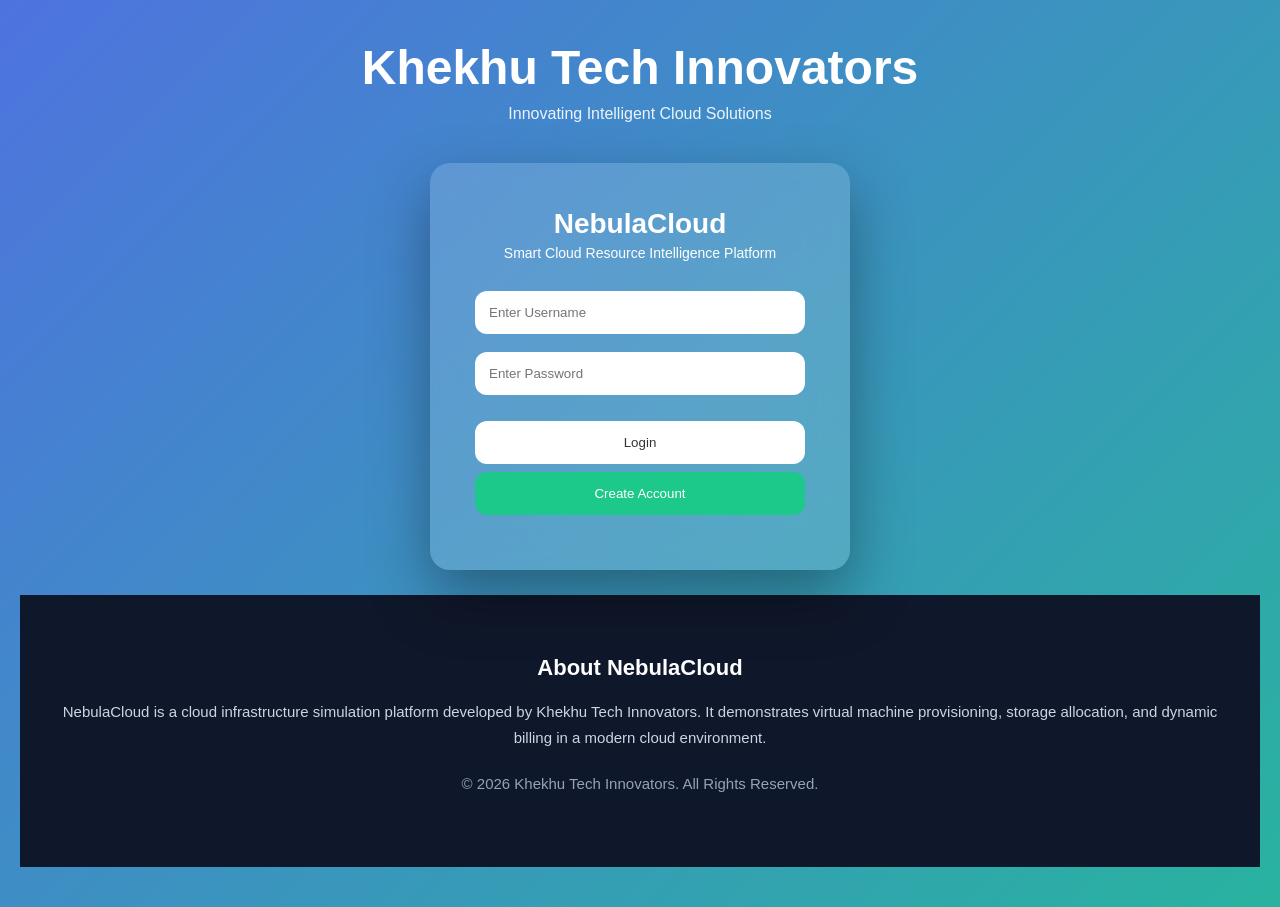
<file: index.html>
<!DOCTYPE html>
<html>
<head>
    <title>Khekhu Tech Innovators | NebulaCloud</title>
    <link rel="stylesheet" href="style.css">
</head>
<body class="login-body">

<header class="main-header">
    <h1>Khekhu Tech Innovators</h1>
    <p>Innovating Intelligent Cloud Solutions</p>
</header>

<div class="glass-card">
    <h2 class="product-name">NebulaCloud</h2>
    <p class="tagline">Smart Cloud Resource Intelligence Platform</p>

    <input type="text" id="username" placeholder="Enter Username">
    <input type="password" id="password" placeholder="Enter Password">

    <button onclick="login()">Login</button>
    <button class="secondary-btn" onclick="signup()">Create Account</button>

    <p id="error"></p>
</div>

<footer class="main-footer">
    <div class="footer-content">
        <h3>About NebulaCloud</h3>
        <p>
            NebulaCloud is a cloud infrastructure simulation platform developed by 
            Khekhu Tech Innovators. It demonstrates virtual machine provisioning, 
            storage allocation, and dynamic billing in a modern cloud environment.
        </p>
        <p class="copyright">
            © 2026 Khekhu Tech Innovators. All Rights Reserved.
        </p>
    </div>
</footer>

<script src="script.js"></script>
</body>
</html>
</file>
<file: style.css>
* {
    margin: 0;
    padding: 0;
    box-sizing: border-box;
}

body {
    font-family: 'Poppins', sans-serif;
}

/* ================= LOGIN PAGE ================= */

.login-body {
    min-height: 100vh;
    background: linear-gradient(-45deg, #667eea, #764ba2, #1cc88a, #4e73df);
    background-size: 400% 400%;
    animation: gradientMove 12s ease infinite;
    display: flex;
    flex-direction: column;
    align-items: center;
    justify-content: center;
    padding: 40px 20px;
    text-align: center;
}

@keyframes gradientMove {
    0% { background-position: 0% 50%; }
    50% { background-position: 100% 50%; }
    100% { background-position: 0% 50%; }
}

/* Header */

.main-header {
    margin-bottom: 40px;
    color: white;
}

.main-header h1 {
    font-size: 48px;
    font-weight: 600;
    margin-bottom: 10px;
}

.main-header p {
    font-size: 16px;
    opacity: 0.9;
}

/* Glass Card */

.glass-card {
    width: 420px;
    padding: 45px;
    border-radius: 20px;
    background: rgba(255,255,255,0.15);
    backdrop-filter: blur(20px);
    box-shadow: 0 25px 60px rgba(0,0,0,0.35);
    color: white;
    transition: 0.3s;
}

.glass-card:hover {
    transform: translateY(-8px);
}

.product-name {
    font-size: 28px;
    margin-bottom: 5px;
}

.tagline {
    font-size: 14px;
    margin-bottom: 30px;
}

.glass-card input {
    width: 100%;
    padding: 14px;
    margin-bottom: 18px;
    border-radius: 12px;
    border: none;
    outline: none;
}

.glass-card button {
    width: 100%;
    padding: 14px;
    border-radius: 12px;
    border: none;
    cursor: pointer;
    margin-top: 8px;
    font-weight: 500;
    transition: 0.3s;
}

.glass-card button:first-of-type {
    background: white;
    color: #333;
}

.glass-card button:first-of-type:hover {
    transform: scale(1.05);
}

.secondary-btn {
    background: #1cc88a !important;
    color: white !important;
}

.secondary-btn:hover {
    background: #17a673 !important;
    transform: scale(1.05);
}

#error {
    margin-top: 10px;
    font-size: 13px;
}

/* Footer */

.main-footer {
    width: 100%;
    padding: 60px 40px;
    background: #0f172a;
    color: #4a4f53;
    text-align: center;
    margin-top: 2%;
}

.footer-content {
    max-width: 1200px;
    margin: auto;
}

.footer-content h3 {
    font-size: 22px;
    margin-bottom: 18px;
    font-weight: 600;
    color: #ffffff;
}

.footer-content p {
    font-size: 15px;
    margin-bottom: 10px;
    line-height: 26px;
    color: #cbd5e1;
}

.footer-content p:last-child {
    margin-top: 20px;
    font-weight: 500;
    color: #94a3b8;
}
/* ================= DASHBOARD ================= */

body:not(.login-body) {
    background: #f4f7fb;
}

/* Navbar */

.navbar {
    background: linear-gradient(90deg, #4e73df, #1cc88a);
    padding: 20px 50px;
    display: flex;
    justify-content: space-between;
    align-items: center;
    color: white;
}

.navbar button {
    background: crimson;
    border: none;
    padding: 10px 20px;
    border-radius: 10px;
    color: white;
    cursor: pointer;
}

/* Top Cards */

.container {
    display: flex;
    justify-content: center;
    gap: 40px;
    padding: 50px;
    flex-wrap: wrap;
}

/* Cards */

.card {
    background: white;
    padding: 40px;
    border-radius: 18px;
    width: 380px;
    box-shadow: 0 15px 35px rgba(0,0,0,0.08);
    transition: 0.3s;
}

.card:hover {
    transform: translateY(-8px);
}

.card h3 {
    margin-bottom: 25px;
    color: #2a5298;
}

.card input,
.card select {
    width: 100%;
    padding: 14px;
    margin-bottom: 18px;
    border-radius: 10px;
    border: 1px solid #ddd;
}

.card button {
    padding: 14px;
    width: 100%;
    border-radius: 10px;
    border: none;
    background: #2a5298;
    color: white;
    cursor: pointer;
}

/* VM Table */

.full-width {
    width: 85%;
    margin: 40px auto;
    background: white;
    padding: 40px;
    border-radius: 18px;
    box-shadow: 0 15px 35px rgba(0,0,0,0.08);
}

.full-width h3 {
    margin-bottom: 25px;
    color: #2a5298;
}

table {
    width: 100%;
    border-collapse: collapse;
    margin-top: 20px;
    border-radius: 14px;
    overflow: hidden;
}

th {
    background: linear-gradient(90deg, #667eea, #1cc88a);
    color: white;
    padding: 14px;
}

td {
    padding: 14px;
    text-align: center;
    border-bottom: 1px solid #eee;
}

tr:nth-child(even) td {
    background: #f5f8ff;
}

tr:hover td {
    background: #eaf1ff;
}

/* Billing */

.billing-card {
    width: 85%;
    margin: 40px auto 60px auto;
    padding: 40px;
    border-radius: 18px;
    background: linear-gradient(135deg, #f6c23e, #e74a3b);
    color: white;
}
</file>
